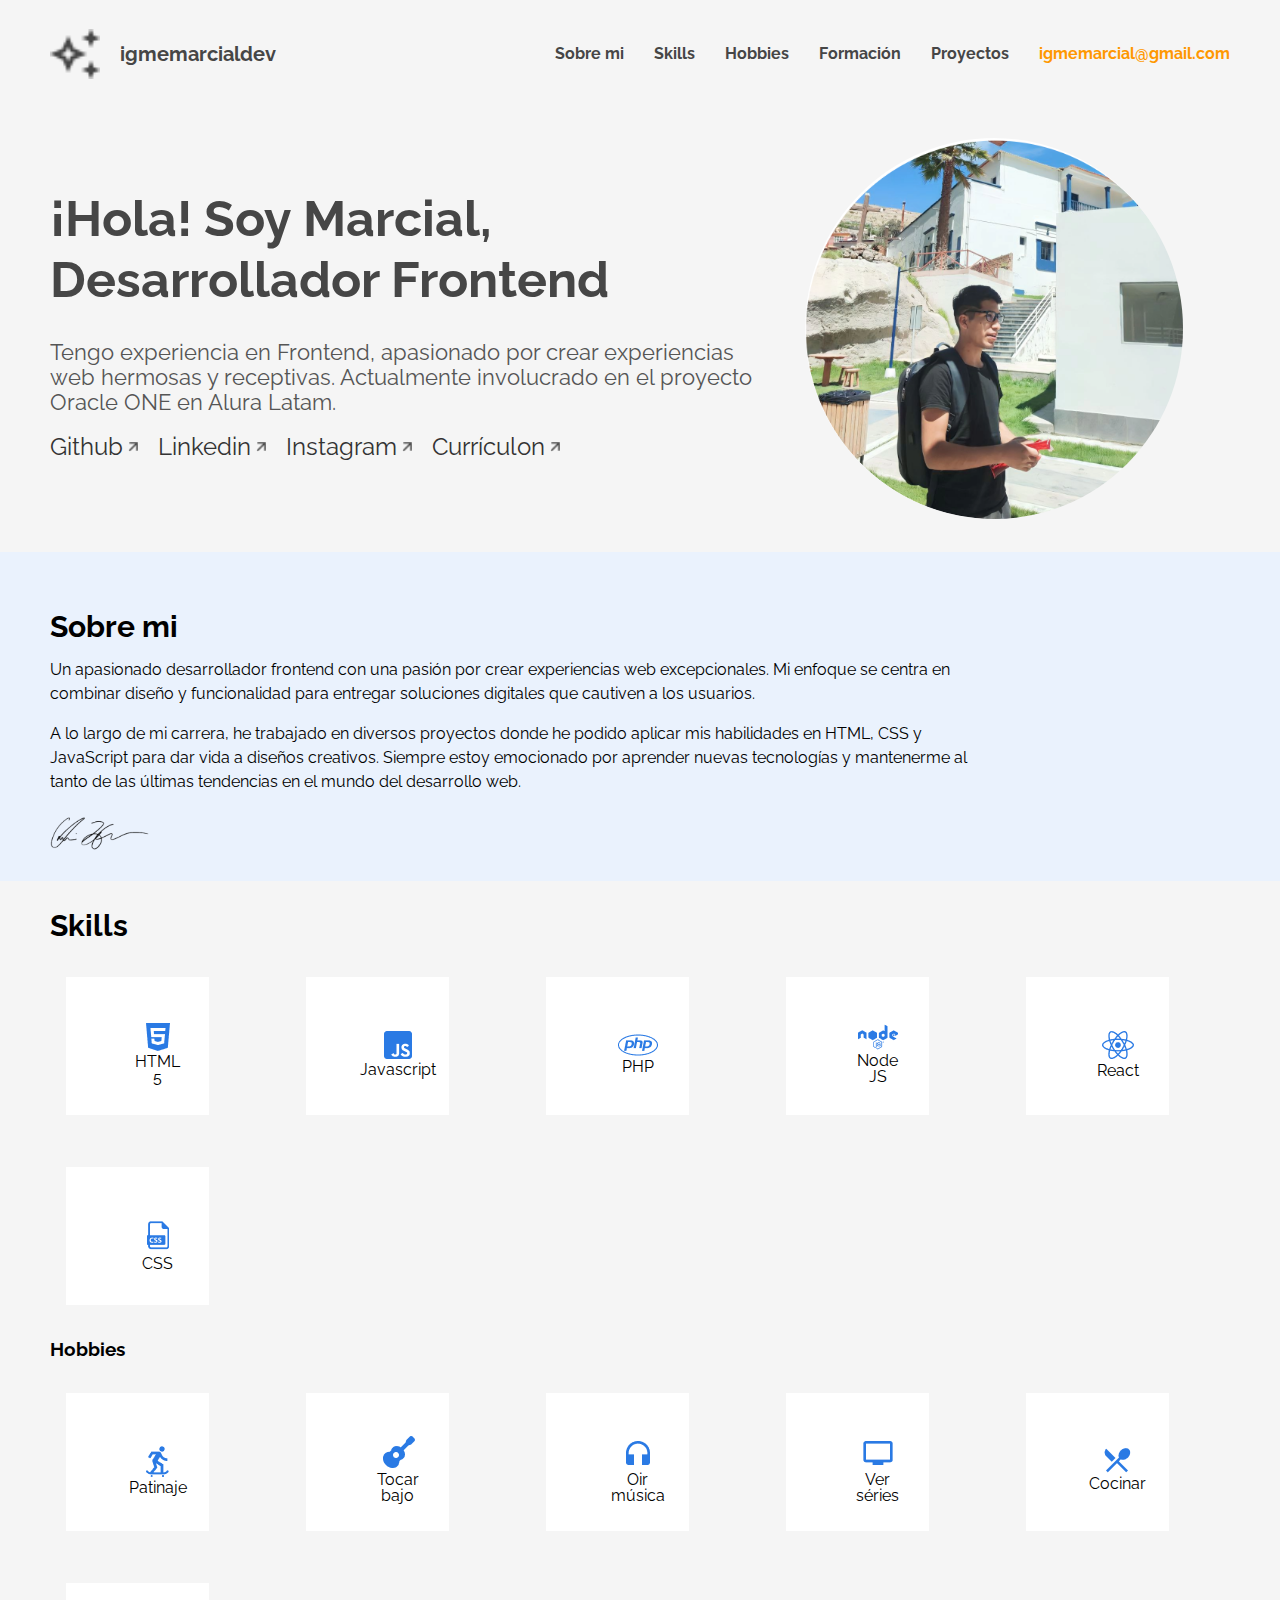
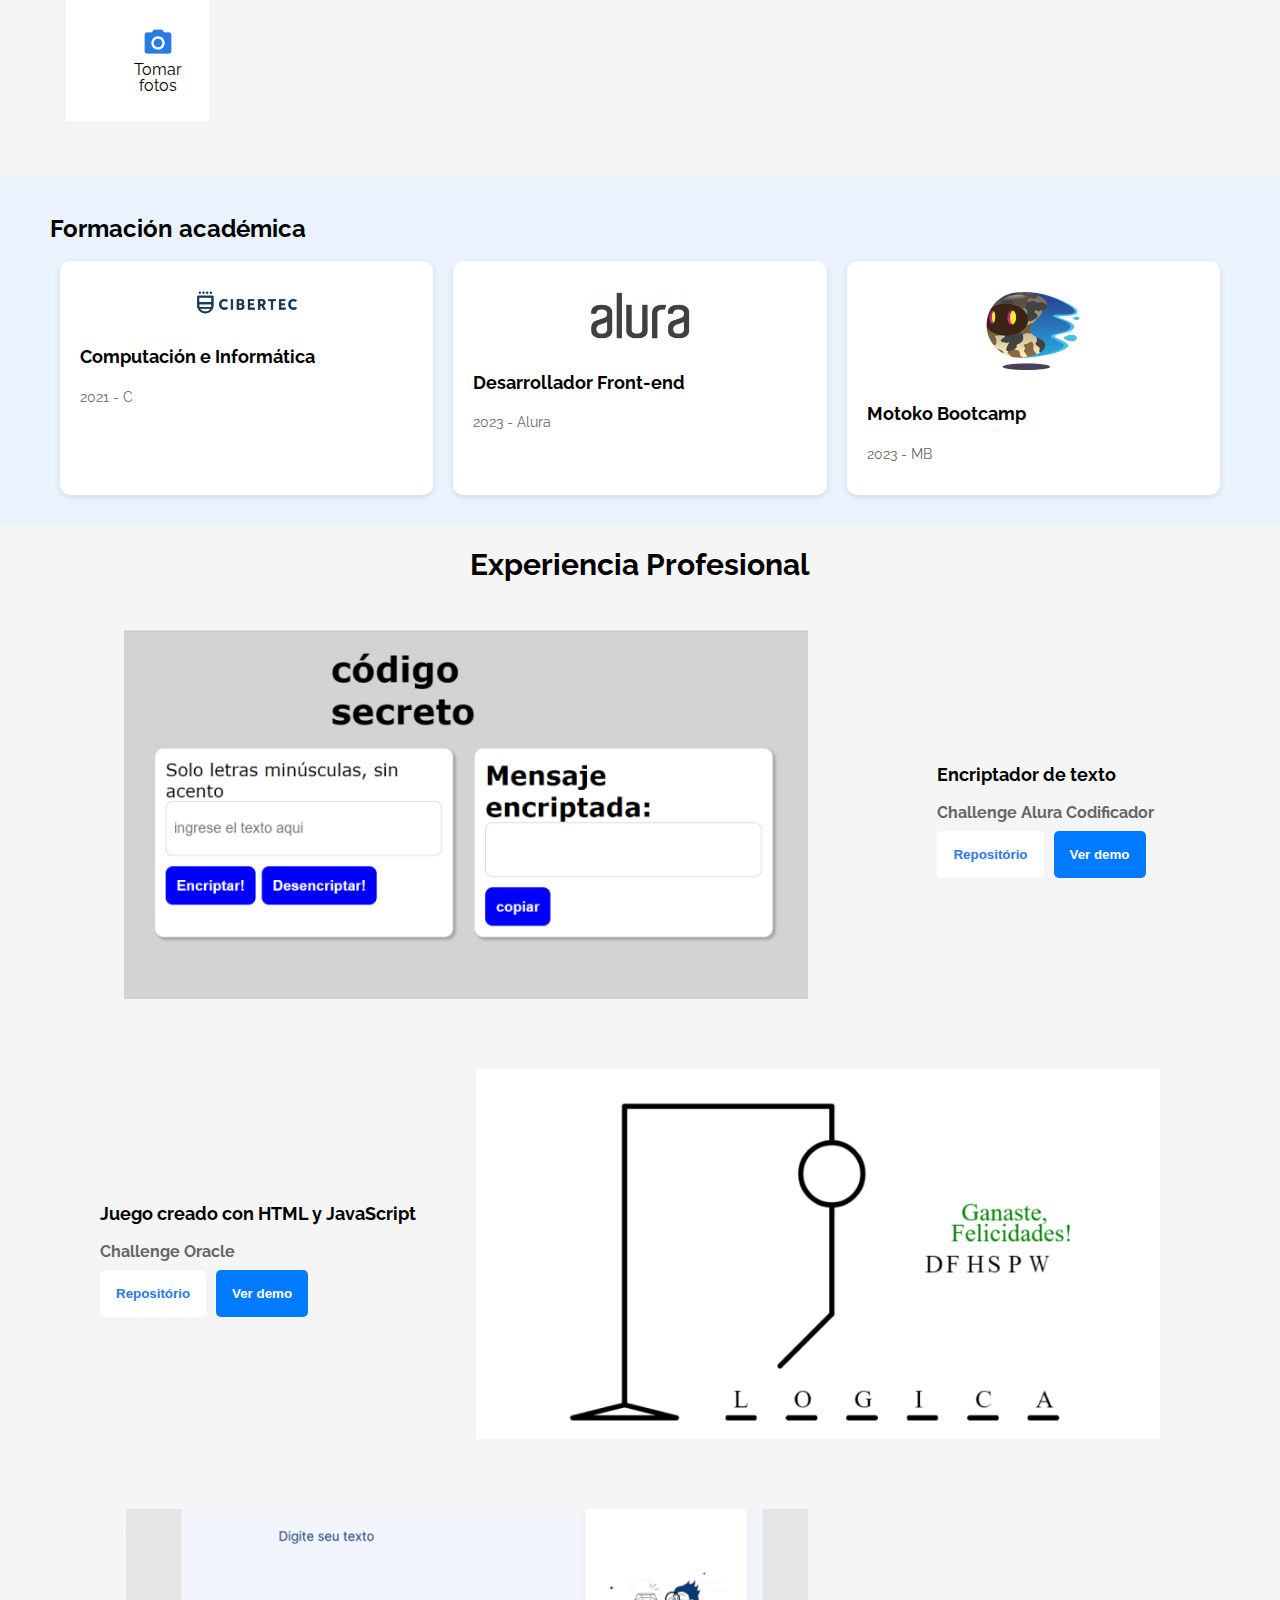
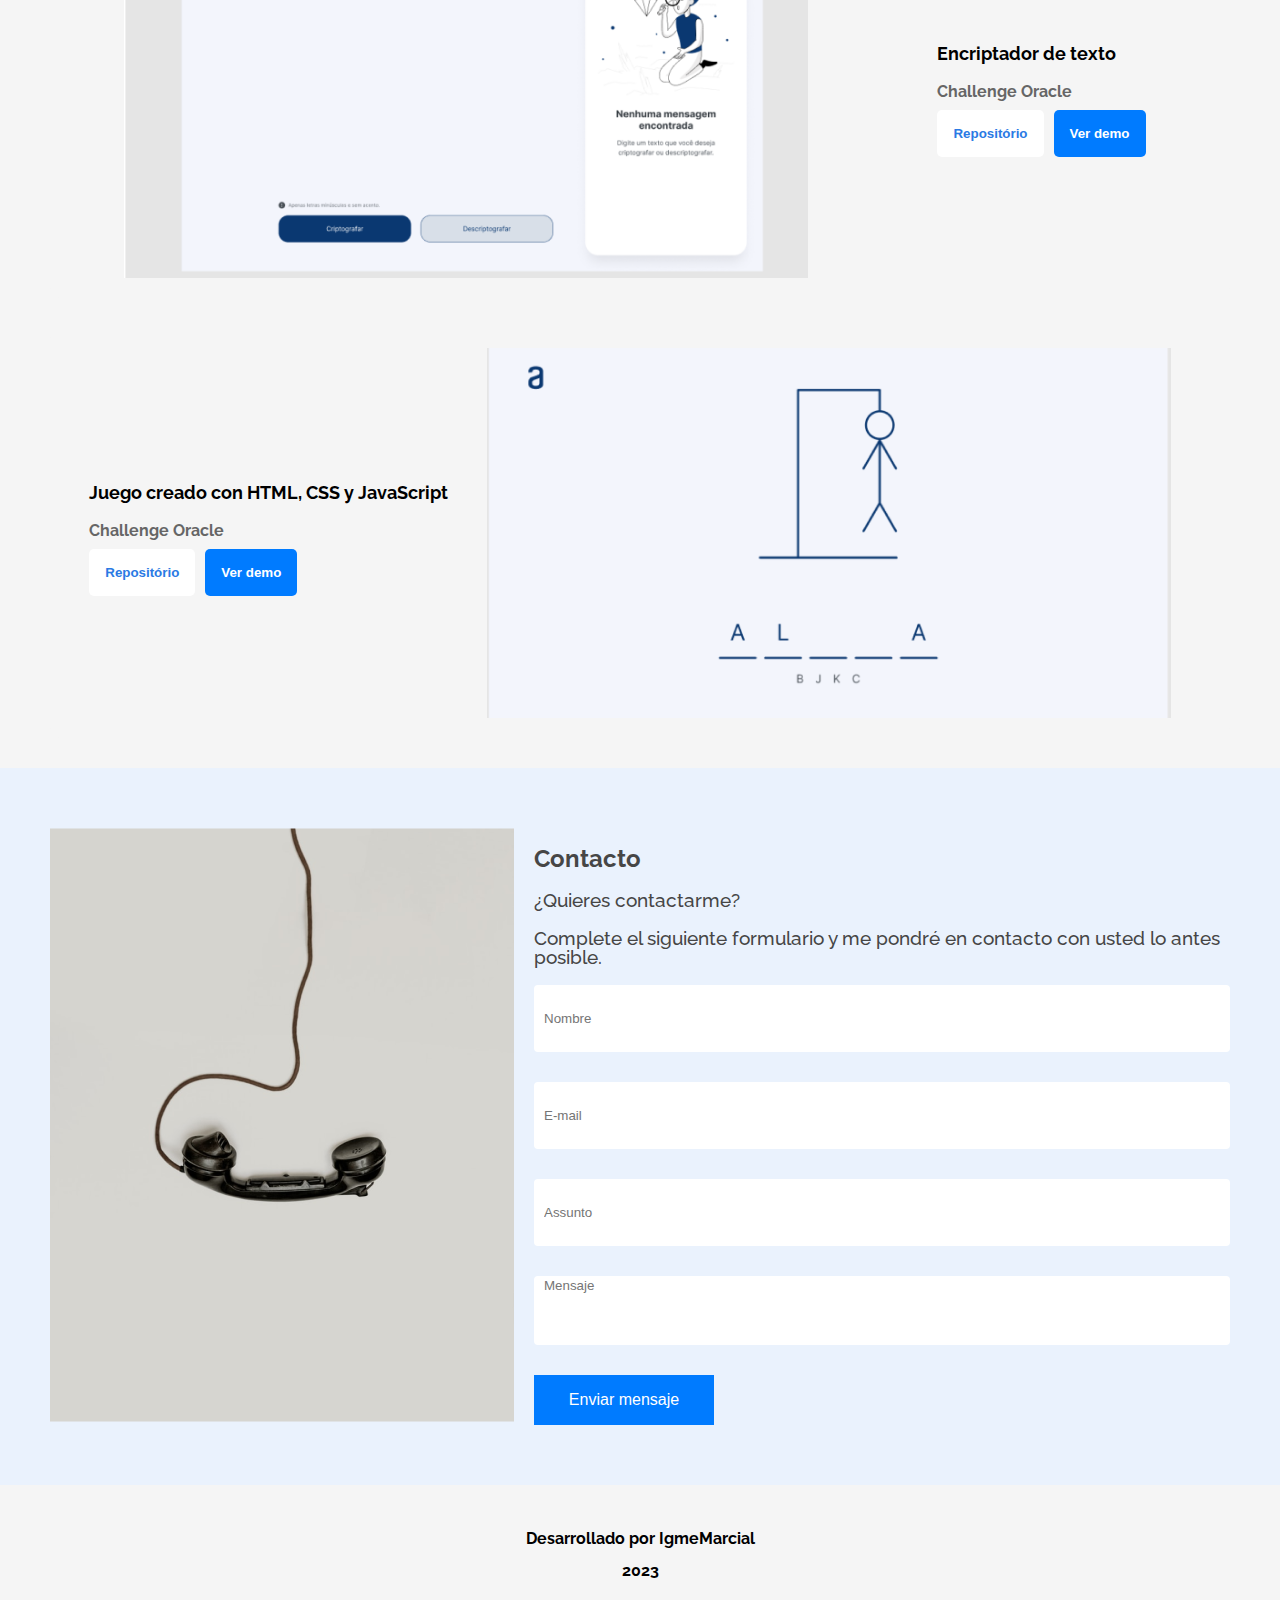
<file: index.html>
<!DOCTYPE html>
<html lang="es">
  <head>
    <meta charset="UTF-8" />
    <meta http-equiv="X-UA-Compatible" content="IE=edge" />
    <meta name="viewport" content="width=device-width, initial-scale=1.0" />
    <!-- Referencia de la hoja de estilo de Css -->
    <link rel="stylesheet" href="style.css" />
    <link rel="preconnect" href="https://fonts.googleapis.com" />
    <link rel="preconnect" href="https://fonts.gstatic.com" crossorigin />
    <link
      rel="icon"
      type="image/png"
      sizes="32x32"
      href="./assets/favicon-32x32.png"
    />
    <!-- Fonte del Proyecto Raleway -->
    <link
      href="https://fonts.googleapis.com/css2?family=Raleway:wght@500&display=swap"
      rel="stylesheet"
    />
    <title>Marcial Igme</title>
  </head>
  <body>
    <!-- Sección del Menú  -->
    <div class="tudo">
      <section class="menu">
        <header class="menu__header">
          <img src="assets\vector.png" />
          <h3 class="menu__title">igmemarcialdev</h3>
        </header>
        <nav style="text-align: center; width: 100%">
          <ul class="menu__list">
            <li class="menu__list__item" style="white-space: nowrap">
              <a href="#sobre-mi">Sobre mi</a>
            </li>
            <li class="menu__list__item"><a href="#skills">Skills</a></li>
            <li class="menu__list__item"><a href="#hobbies">Hobbies</a></li>
            <li class="menu__list__item"><a href="#formacion">Formación</a></li>
            <li class="menu__list__item"><a href="#xp">Proyectos</a></li>
            <li class="menu__list__item contact">
              <a href="#contacto">igmemarcial@gmail.com</a>
            </li>
          </ul>
        </nav>
      </section>

      <!-- Sección del Header/Title/Hero -->
      <section class="title">
        <div class="title__div">
          <div class="title__profile_container">
            <img class="title__profile" src="./assets/mm.png" />
          </div>
          <div class="title__container">
            <h2 class="title__bio">
              ¡Hola! Soy Marcial, Desarrollador Frontend
            </h2>
            <h3 class="title__subsection">
              Tengo experiencia en Frontend, apasionado por crear experiencias
              web hermosas y receptivas. Actualmente involucrado en el proyecto
              Oracle ONE en Alura Latam.
            </h3>
            <ul class="title__network">
              <!-- Pon los enlaces de tus redes sociales favoritas -->
              <li class="title__network__item">
                <a target="_blank" href="https://github.com/igmeMarcial"
                  >Github <img src="assets\arrow.png" />
                </a>
              </li>
              <li class="title__network__item">
                <a
                  target="_blank"
                  href="https://www.linkedin.com/in/marcial-igme-29196a22b/"
                  >Linkedin <img src="assets\arrow.png"
                /></a>
              </li>
              <li class="title__network__item">
                <a target="_blank" href="https://www.instagram.com/igmemarcial/"
                  >Instagram <img src="assets\arrow.png"
                /></a>
              </li>
              <li class="title__network__item">
                <a
                  target="_blank"
                  href="https://drive.google.com/file/d/1JxlxeJy8WbVzLCuYBfG2NJ77B0G8Dc_u/view?usp=sharing"
                  >Currículon <img src="assets\arrow.png"
                /></a>
              </li>
            </ul>
          </div>
        </div>
      </section>

      <!-- Sección sobre mi -->
      <section class="about" id="sobre-mi">
        <div class="about__container">
          <h3 class="about__title">Sobre mi</h3>
          <p class="about__paragraph">
            Un apasionado desarrollador frontend con una pasión por crear
            experiencias web excepcionales. Mi enfoque se centra en combinar
            diseño y funcionalidad para entregar soluciones digitales que
            cautiven a los usuarios.
          </p>
          <p class="about__paragraph">
            A lo largo de mi carrera, he trabajado en diversos proyectos donde
            he podido aplicar mis habilidades en HTML, CSS y JavaScript para dar
            vida a diseños creativos. Siempre estoy emocionado por aprender
            nuevas tecnologías y mantenerme al tanto de las últimas tendencias
            en el mundo del desarrollo web.
          </p>
          <!-- Si quieres, pon tú firma acá! -->
          <img src="assets\signature.png" />
        </div>
      </section>

      <!-- Sección de Skills -->
      <section class="skills" id="skills">
        <h3 class="skills__title">Skills</h3>
        <div class="skills__line">
          <div class="skills__box">
            <ul>
              <li class="skills__img"><img src="assets\htlm.png" /></li>
              <li class="skills__name">HTML 5</li>
            </ul>
          </div>

          <div class="skills__box">
            <ul>
              <li class="skills__img">
                <img src="assets\js_icon.png" alt="" />
              </li>
              <li class="skills__name">Javascript</li>
            </ul>
          </div>

          <div class="skills__box">
            <ul>
              <li class="skills__img">
                <img src="assets\php_icon.png" alt="" />
              </li>
              <li class="skills__name">PHP</li>
            </ul>
          </div>

          <div class="skills__box">
            <ul>
              <li class="skills__img">
                <img src="assets\nodejs_icon.png" alt="" />
              </li>
              <li class="skills__name">Node JS</li>
            </ul>
          </div>

          <div class="skills__box">
            <ul>
              <li class="skills__img">
                <img src="assets\react_icon.png" alt="" />
              </li>
              <li class="skills__name">React</li>
            </ul>
          </div>

          <div class="skills__box">
            <ul>
              <li class="skills__img">
                <img src="assets\css_icon.png" alt="" />
              </li>
              <li class="skills__name">CSS</li>
            </ul>
          </div>
        </div>
      </section>

      <!-- Sección de Hobbies -->
      <section class="hobbies" id="hobbies">
        <h3 class="hobbies__title">Hobbies</h3>
        <div class="hobbies__line">
          <div class="hobbies__box">
            <ul>
              <li class="hobbies__img"><img src="assets\skate_icon.png" /></li>
              <li class="hobbies__name">Patinaje</li>
            </ul>
          </div>

          <div class="hobbies__box">
            <ul>
              <li class="hobbies__img">
                <img src="assets\guitar_icon.png" alt="" />
              </li>
              <li class="hobbies__name">Tocar bajo</li>
            </ul>
          </div>

          <div class="hobbies__box">
            <ul>
              <li class="hobbies__img">
                <img src="assets\headphones_icon.png" alt="" />
              </li>
              <li class="hobbies__name">Oir música</li>
            </ul>
          </div>

          <div class="hobbies__box">
            <ul>
              <li class="hobbies__img">
                <img src="assets\tv_icon.png" alt="" />
              </li>
              <li class="hobbies__name">Ver séries</li>
            </ul>
          </div>

          <div class="hobbies__box">
            <ul>
              <li class="hobbies__img">
                <img src="assets\forkspoon_icon.png" alt="" />
              </li>
              <li class="hobbies__name">Cocinar</li>
            </ul>
          </div>

          <div class="hobbies__box">
            <ul>
              <li class="hobbies__img">
                <img src="assets\camera_icon.png" alt="" />
              </li>
              <li class="hobbies__name">Tomar fotos</li>
            </ul>
          </div>
        </div>
      </section>

      <!-- Sección de Formación académica -->
      <section class="academic" id="formacion">
        <h2 class="academic__title">Formación académica</h2>
        <div class="academic__courses">
          <div class="academic__courses__box">
            <ul class="academic__courses__list">
              <!-- Pon el logotipo de la institución de formación -->
              <li class="academic__courses__item__img">
                <img src="./01-CIBERTEC-1.PNG" />
              </li>
              <li class="academic__courses__item__title">
                <h4>Computación e Informática</h4>
              </li>
              <li class="academic__courses__item__subtitle">
                <p>2021 - C</p>
              </li>
            </ul>
          </div>
          <div class="academic__courses__box">
            <ul class="academic__courses__list">
              <!--Pon el logotipo de la institución de formación -->
              <li class="academic__courses__item__img">
                <img src="assets\alura_logo.png" />
              </li>
              <li class="academic__courses__item__title">
                <h4>Desarrollador Front-end</h4>
              </li>
              <li class="academic__courses__item__subtitle">
                <p>2023 - Alura</p>
              </li>
            </ul>
          </div>
          <div class="academic__courses__box">
            <ul class="academic__courses__list">
              <!-- Pon el logotipo de la institución de formación -->
              <li class="academic__courses__item__img">
                <img src="./assets/mtoko.png" />
              </li>
              <li class="academic__courses__item__title">
                <h4>Motoko Bootcamp</h4>
              </li>
              <li class="academic__courses__item__subtitle">
                <p>2023 - MB</p>
              </li>
            </ul>
          </div>
        </div>
      </section>

      <!-- Sección de Experiencia Profesional/Proyectos-->
      <section class="experience" id="xp">
        <h2 class="experience__section__title">Experiencia Profesional</h2>
        <div class="experience__box">
          <!-- Pon el logotipo/captura de pantalla de tu proyecto -->
          <img class="experience__img" src="assets\decod_print.png" />
          <div class="experience__info">
            <h2 class="experience__title">Encriptador de texto</h2>
            <h3 class="experience__text">Challenge Alura Codificador</h3>
            <div class="experience__description">
              <!-- Pon el enlace del proyecto en Github o GithubPages -->
              <span class="experience__repo"
                ><a
                  href="https://github.com/alura-challenges/challenge-one-encriptador-latam"
                  ><button class="experience__botao--repo">
                    Repositório
                  </button></a
                ></span
              >
              <span class="experience__demo"
                ><a href=""
                  ><button class="experience__botao--demo">Ver demo</button></a
                ></span
              >
            </div>
          </div>
        </div>

        <div class="experience__box">
          <!-- Pon el logotipo/captura de pantalla de tu proyecto -->
          <img class="experience__img" src="assets\forca_print.png" />
          <div class="experience__info">
            <h2 class="experience__title">
              Juego creado con HTML y JavaScript
            </h2>
            <h3 class="experience__text">Challenge Oracle</h3>
            <div class="experience__description">
              <!-- Pon el enlace del proyecto en Github o GithubPages -->
              <span class="experience__repo"
                ><a
                  href="https://github.com/alura-challenges/challenge-one-juego-ahorcado"
                  ><button class="experience__botao--repo">
                    Repositório
                  </button></a
                ></span
              >
              <span class="experience__demo"
                ><a href=""
                  ><button class="experience__botao--demo">Ver demo</button></a
                ></span
              >
            </div>
          </div>
        </div>

        <div class="experience__box">
          <!-- Pon el logotipo/captura de pantalla de tu proyecto -->
          <img class="experience__img" src="assets\secretcode_print.png" />
          <div class="experience__info-container">
            <h2 class="experience__title">Encriptador de texto</h2>
            <h3 class="experience__text">Challenge Oracle</h3>
            <div class="experience__description">
              <!-- Pon el enlace del proyecto en Github o GithubPages -->
              <span class="experience__repo"
                ><a
                  href="https://github.com/alura-challenges/challenge-one-encriptador-latam"
                  ><button class="experience__botao--repo">
                    Repositório
                  </button></a
                ></span
              >
              <span class="experience__demo"
                ><a href=""
                  ><button class="experience__botao--demo">Ver demo</button></a
                ></span
              >
            </div>
          </div>
        </div>

        <div class="experience__box">
          <img class="experience__img" src="assets\forca2_print.png" />
          <div class="experience__info-container">
            <h2 class="experience__title">
              Juego creado con HTML, CSS y JavaScript
            </h2>
            <h3 class="experience__text">Challenge Oracle</h3>
            <div class="experience__description">
              <!-- Pon el enlace del proyecto en Github o GithubPages -->
              <span class="experience__repo"
                ><a
                  href="https://github.com/alura-challenges/challenge-one-juego-ahorcado"
                  ><button class="experience__botao--repo">
                    Repositório
                  </button></a
                ></span
              >
              <span class="experience__demo"
                ><a href=""
                  ><button class="experience__botao--demo">Ver demo</button></a
                ></span
              >
            </div>
          </div>
        </div>
      </section>
      <!-- Sección de Contacto -->
      <section class="formcontato" id="contacto">
        <div class="formcontato__contacto">
          <div class="formcontato--esquerda">
            <img class="formcontato__img" src="assets\contact_image.png" />
          </div>
          <div class="formcontato__text">
            <h2 class="formcontato__title">Contacto</h2>
            <h3 class="formcontato__subtext">¿Quieres contactarme?</h3>
            <h3 class="formcontato__subtext">
              Complete el siguiente formulario y me pondré en contacto con usted
              lo antes posible.
            </h3>
            <form class="formcontato__form" name="form">
              <input
                class="formcontato__input"
                type="text"
                name="nombre"
                placeholder="Nombre"
                data-type="name"
                required
              />

              <input
                class="formcontato__input"
                type="email"
                name="email"
                placeholder="E-mail"
                data-type="email"
                required
                pattern="^([a-z0-9_\.-]+)@([\da-z\.-]+)\.([a-z\.]{2,6})$"
              />
              <input
                class="formcontato__input"
                type="text"
                name="asunto"
                placeholder="Assunto"
                data-type="subject"
                required
              />
              <textarea
                class="formcontato__textarea"
                rows="5"
                cols="40"
                id="mensagem"
                name="mensaje"
                placeholder="Mensaje"
                data-type="message"
                required
              ></textarea>
              <button type="submit" class="formcontato__botao">
                Enviar mensaje
              </button>
            </form>
          </div>
        </div>
      </section>
      <!-- Sección de Footer -->
      <section class="footer">
        <div class="footer__rodape">
          <p>Desarrollado por IgmeMarcial</p>
          <p>2023</p>
        </div>
      </section>
    </div>

    <!-- Script del documento JavaScript -->
    <script src="validacion.js"></script>
  </body>
</html>
</file>
<file: style.css>
/*CSS Reset / Normalize*/
/* Hemos disponibilizado el básico de reset de estilos. Si quieren, añadan más informaciones 
en las secciones señaladas */
/*Já deixaremos o básico de reset de estilos. Caso queira adicionar mais informações
coloque nas sessões indicadas*/

:root {
  /* Inserta la variable de los otros colores inspeccionando el exemplo de figma */
  /*Se esforce para trabalhar com variáveis, é uma dica profissional valiosa*/
  --cor-de-fundo: #f5f5f5;
  --cor-de-link: #000;
  --cor-text: #464646;
  --cor-bg-second: #eaf2fd;
}
.flex_center {
  display: flex;
  align-items: center;
  justify-content: center;
  flex-direction: column;
}
body {
  box-sizing: border-box;
  background-color: var(--cor-de-fundo);
  font-family: "Raleway";
  margin: 0;
  padding: 0;
  line-height: 1;
}
ol,
ul,
li {
  list-style: none;
}
a {
  text-decoration: none;
  color: var(--cor-de-link);
}

/*En este desafío nosostros gustaríamos que ustedes intentaran utilizar la metodología BEM. 

Lo que es el BEM?

BEM (Bloque, Elemento, Modificador) es un enfoque basado en componentes para el 
desarrollo web. La idea detrás de esto es dividir la interfaz de usuario en bloques
independientes. Esto hace que el desarrollo de la interfaz sea fácil y rápido, incluso
con una interfaz de usuario compleja, y permite la reutilización del código existente sin copiar y pegar.

Enlace de la documentación oficial!
https://en.bem.info/methodology/quick-start/*/

/*Sección Menu*/
section {
  padding: 0 50px;
}
section.menu {
  display: flex;
  flex-direction: row;
}
/* Estilos generales para la sección de menú */
section.menu nav {
  color: var(--cor-text);
  padding: 20px 0;
  background-color: #f5f5f5;
  display: flex;
  align-items: center;
  justify-content: flex-end;
}

/* Estilos para la imagen en el encabezado */
section.menu .menu__header {
  display: flex;
  justify-content: center;
  align-items: center;
  padding-right: 10%;
  gap: 20px;
}
section.menu .menu__header img {
  width: 50px;
  height: 50px;
}

/* Estilos para el título en el encabezado */
section.menu .menu__header .menu__title {
  font-size: 20px;
  width: 150px;
  color: var(--cor-text);
}

/* Estilos para la lista de elementos */
section.menu nav .menu__list {
  list-style: none;
  padding: 0;
  display: flex;
}

/* Estilos para los elementos de la lista */
section.menu nav .menu__list .menu__list__item {
  margin: 10px 15px;
}
section.menu nav .menu__list .menu__list__item:last-child {
  margin: 10px 0 10px 15px;
}

/* Estilos para el enlace en los elementos de la lista */
section.menu nav .menu__list .menu__list__item a {
  text-decoration: none;
  color: var(--cor-text);
  font-weight: bold;
  transition: color 0.3s ease;
}
section.menu nav .menu__list .menu__list__item.contact a:last-child {
  text-decoration: none;
  color: #ff9800;
  font-weight: bold;
}

section.menu nav .menu__list .menu__list__item a:hover {
  color: #ff9800; /* Cambia el color al pasar el mouse */
}

section.menu nav .menu__list__item__contato a:hover {
  color: #fff; /* Cambia el color al pasar el mouse */
}

/*Sección Title*/

section.title {
  background-color: var(--cor-de-fundo);
}

/* Estilos para el contenedor principal */
section.title .title__div {
  max-width: 1200px;
  margin: 0 auto;
  display: flex;
  flex-direction: row-reverse;
  /* align-items: center;
  justify-content: center; */
  justify-content: space-between;
  margin: 30px 0;
}

/* Estilos para la imagen de perfil */
section.title .title__profile_container {
  align-items: center;
  width: 40%;
  text-align: center;
}
section.title .title__profile {
  width: 80%;
  height: auto;
  border-radius: 50%;
  object-fit: cover;
}

/* Estilos para el contenedor de texto */
section.title .title__container {
  width: 60%;
}

/* Estilos para el párrafo de la biografía */
section.title .title__bio {
  font-size: 50px;
  margin-bottom: 30px;
  margin-top: 50px;
  font-weight: 700;
  line-height: 61px;
  color: var(--cor-text);
}

/* Estilos para el subtítulo */
section.title .title__subsection {
  font-size: 22px;
  color: #555;
  margin-bottom: 20px;
  font-weight: 400;
  line-height: 25px;
}

/* Estilos para la lista de redes sociales */
section.title .title__network {
  list-style: none;
  padding: 0;
  display: flex;
  gap: 10px;
}

/* Estilos para los elementos de la lista de redes sociales */
section.title .title__network__item a {
  text-decoration: none;
  color: #333;
  display: flex;
  align-items: center;
  margin-right: 10px;
  font-size: 24px;
}

/* Estilos para la imagen de la flecha en los enlaces */
section.title .title__network__item a img {
  margin-left: 5px;
  width: 10px;
}

/* Cambiar el color de la flecha al pasar el mouse */
section.title .title__network__item a:hover img {
  filter: invert(50%);
}

/*Sección About*/

section.about {
  background-color: var(--cor-bg-second);
}
/* Estilos para el contenedor interno */
.about__container {
  /* margin: 0 auto; */
  padding: 30px 0;
  width: 80%;
}

/* Estilos para el título */
.about__title {
  font-size: 30px;
  margin-bottom: 10px;
}

/* Estilos para los párrafos */
.about__paragraph {
  font-size: 16px;
  line-height: 1.5;
  margin-bottom: 15px;
}

/* Estilos para la firma */
.about__container img {
  max-width: 100px; /* Ajusta el tamaño máximo de la firma */
  display: block;
  margin-top: 20px;
}

/*¨section skills*/
.section.skills {
}

/* Estilos para el título */
.skills__title {
  font-size: 30px;
  margin-bottom: 20px;
}

/* Estilos para la línea de habilidades */
.skills__line {
  display: grid;
  grid-template-columns: repeat(auto-fill, minmax(200px, 1fr));
  gap: 20px;
}

/* Estilos para el contenedor de cada habilidad */
.skills__box {
  display: flex;
  width: 15px;
  height: 10px;
  padding: 4rem;
  margin: 1rem;
  justify-content: center;
  align-items: center;
  background-color: #ffffff;
  text-align: center;
}
.skills__box ul {
  display: flex;
  flex-direction: column;
  padding-top: 1rem;
}

/* Estilos para la imagen de la habilidad */
.skills__img {
}

/* Estilos para el nombre de la habilidad */
.skills__name {
  font-size: 16px;
}

/*Sección Hobbies*/

section.hobbies {
}
/* Estilos para la línea de hobbies */
.hobbies__line {
  display: grid;
  grid-template-columns: repeat(auto-fill, minmax(200px, 1fr));
  gap: 20px;
}

/* Estilos para el contenedor de cada hobby */
.hobbies__box {
  display: flex;
  width: 15px;
  height: 10px;
  padding: 4rem;
  margin: 1rem;
  justify-content: center;
  align-items: center;
  background-color: #ffffff;
  text-align: center;
}
.hobbies__box ul {
  display: flex;
  flex-direction: column;
  padding-top: 1rem;
}

/* Estilos para la imagen del hobby */
.hobbies__img {
}

/* Estilos para el nombre del hobby */
.hobbies__name {
  font-size: 16px;
}

/* Experiencia Académica*/

section.academic {
  margin-top: 40px;
  padding-top: 20px;
  padding-bottom: 30px;
  background-color: var(--cor-bg-second);
}

.academic__title {
  font-size: 24px;
  margin-bottom: 20px;
}

.academic__courses {
  display: flex;
  justify-content: space-between;
}

.academic__courses__box {
  flex: 1;
  background-color: #fff;
  border-radius: 10px;
  padding: 20px;
  box-shadow: 0 2px 6px rgba(0, 0, 0, 0.1);
  margin: 0 10px;
}

.academic__courses__list {
  list-style: none;
  padding: 0;
  margin: 0;
}

.academic__courses__item__img {
  display: flex;
  justify-content: center;
  margin-bottom: 10px;
}

.academic__courses__item__img img {
  max-width: 100px;
  height: auto;
}

.academic__courses__item__title {
  font-size: 18px;
  margin-bottom: 5px;
}

.academic__courses__item__subtitle {
  font-size: 14px;
  color: #666;
}

/* experiencia*/

section.experience {
}
.experience__section__title {
  font-size: 30px;
  margin-bottom: 20px;
  text-align: center;
  font-weight: 700;
}

.experience__box {
  display: flex;
  margin: 30px 0;
  padding: 20px;
  background-color: #f5f5f5;
  border-radius: 10px;
  flex-direction: row;
  /* border: #007bff solid 1px; */
  justify-content: space-around;
  flex-direction: row-reverse;
}
.experience__box:nth-child(2n) {
  flex-direction: row;
}
.experience__img {
  max-width: 60%;
  height: auto;
  margin-right: 20px;
}

.experience__info,
.experience__info-container {
  display: flex;
  justify-content: center;
  flex-direction: column;
}

.experience__title {
  font-size: 18px;
  margin-bottom: 5px;
}

.experience__text {
  font-size: 16px;
  color: #666;
  margin-bottom: 10px;
}

.experience__description {
  display: flex;
  align-items: center;
}

.experience__repo,
.experience__demo {
  margin-right: 10px;
}

.experience__botao--repo,
.experience__botao--demo {
  color: #fff;
  border: none;
  padding: 16px;
  border-radius: 5px;
  cursor: pointer;
  font-weight: bold;
}
.experience__botao--demo {
  background-color: #007bff;
}
.experience__botao--repo {
  color: #2a7ae4;
  background-color: white;
}
/*Contacto*/

/* Estilos para la sección */
section.formcontato {
  background-color: var(--cor-bg-second);
  padding-top: 30px;
  padding-bottom: 30px;
}

/* Estilos para el contenedor del formulario de contacto */
.formcontato__contacto {
  display: flex;
  margin: 30px 0;
}

/* Estilos para la parte izquierda del contenedor */
.formcontato--esquerda {
}

/* Estilos para la imagen */
.formcontato__img {
}

/* Estilos para el texto en el contenedor */
.formcontato__text {
  margin-left: 20px;
}

/* Estilos para el título "Contacto" */
.formcontato__title {
  color: var(--cor-text);
}

/* Estilos para los subtextos */
.formcontato__subtext {
  color: var(--cor-text);
  font-weight: 500;
}

/* Estilos para el formulario */
.formcontato__form {
  display: flex;
  flex-direction: column;
  gap: 30px;
}

/* Estilos para los campos de entrada */
.formcontato__input,
.formcontato__textarea {
  border: none;
  outline: none;
  border-radius: 4px;
  height: 65px;
  padding-left: 10px;
  resize: none;
  border-color: #f5f5f5;
  font-weight: 500;
}
.formcontato__input:focus,
.formcontato__textarea:focus {
  border-bottom: #2a7ae4 3px solid;
}
.form__error {
  border-bottom: #c92929 3px solid;
}

/* Estilos para el área de texto */
.formcontato__textarea {
  font-family: Arial, Helvetica, sans-serif;
}

/* Estilos para el botón de envío */
.formcontato__botao {
  padding: 1rem;
  width: 180px;
  background-color: #007bff;
  border: none;
  color: #fff;
  font-size: 1rem;
  cursor: pointer;
}

/*footeer*/

section.footer {
  padding: 30px 0;
}
.footer__rodape {
  text-align: center;
}
.footer__rodape p {
  font-size: 1rem;
  font-weight: bold;
}

/* Estilos para la sección de menú en tablets y tamaños más pequeños */
@media (max-width: 1160px) {
  section.menu nav .menu__list .menu__list__item {
    margin: 10px 10px;
    font-size: 0.9rem;
  }
}

@media (max-width: 1024px) {
  section.menu .menu__list .menu__list__item:not(:last-child) {
    display: none;
  }
  section.menu nav {
    justify-content: flex-end;
  }
  section.menu .menu__header {
  }
  section.menu .menu__header h3 {
    color: #ff9800;
  }
  section.menu nav .menu__list {
    display: block;
  }
  /* title*/
  section.title .title__bio {
    font-size: 25px;
    line-height: 40px;
    margin-bottom: 10px;
    margin-top: 20px;
  }
  section.title .title__subsection {
    font-size: 1rem;
  }
  section.title .title__network__item a {
    font-size: 1rem;
  }
  .about__container {
    width: 100%;
  }
}

@media (max-width: 768px) {
  section {
    padding: 0 20px;
  }
  /* title*/
  section.title .title__div {
    flex-direction: column;
  }
  section.title .title__container {
    width: 100%;
  }
  section.title .title__bio {
    font-size: 22px;
    line-height: 25px;
    margin-bottom: 25px;
    margin-top: 40px;
  }
  section.title .title__subsection {
    font-size: 1rem;
  }
  section.title .title__network__item a {
    font-size: 1rem;
  }
  section.title .title__profile_container {
    width: 80%;
    margin: 0 auto;
  }
  .academic__courses {
    flex-direction: column;
  }
  .academic__courses__box {
    margin-bottom: 20px;
  }
  .academic__courses__item__title,
  .academic__courses__item__subtitle {
    text-align: center;
  }
  .experience__botao--repo,
  .experience__botao--demo {
    padding: 10px;
  }
  .experience__info,
  .experience__info-container {
    text-align: center;
  }
  .experience__description {
    justify-content: center;
  }
  .formcontato__form {
    text-align: center;
    width: auto;
  }
  .formcontato__img {
    display: none;
  }
  .formcontato__text {
    margin-left: 0;
  }
}
@media (max-width: 480px) {
  section.menu .menu__header .menu__title {
    font-size: 15px;
  }
  section.menu nav {
    display: block;
  }
  section.menu {
  }
  section.menu .menu__header {
    padding-right: 0%;
    gap: 10px;
  }
  section.menu nav .menu__list .menu__list__item:last-child {
    margin: 10px 0;
  }
  .skills__line,
  .hobbies__line {
    grid-template-columns: repeat(2, 1fr);
    grid-template-rows: repeat(auto, 1fr);
    grid-column-gap: 0px;
    grid-row-gap: 0px;
  }
  .experience__box {
    flex-direction: column !important;
    justify-content: center;
    align-items: center;
  }
}

/* Vamos a desafiarnos trabajando con responsividad?
Utiliza las referencias de los breakpoints @media abajo */

/*Tablet*/
@media (min-width: 768px) {
  /* Menú */

  /*title*/

  /*Skills*/

  /*Hobbies*/

  /*Formación Académica*/

  /*Experiencia Profesional*/
}

/*Mobile*/
@media (min-width: 425px) {
  /*Menu*/

  /*Titulo*/

  /*Sección sobre mi*/

  /*Skills*/

  /*Hobbies*/

  /*Formación Académica*/

  /*Experiencia Profesional*/

  /*Contacto*/

  /*Footer*/
}
</file>
